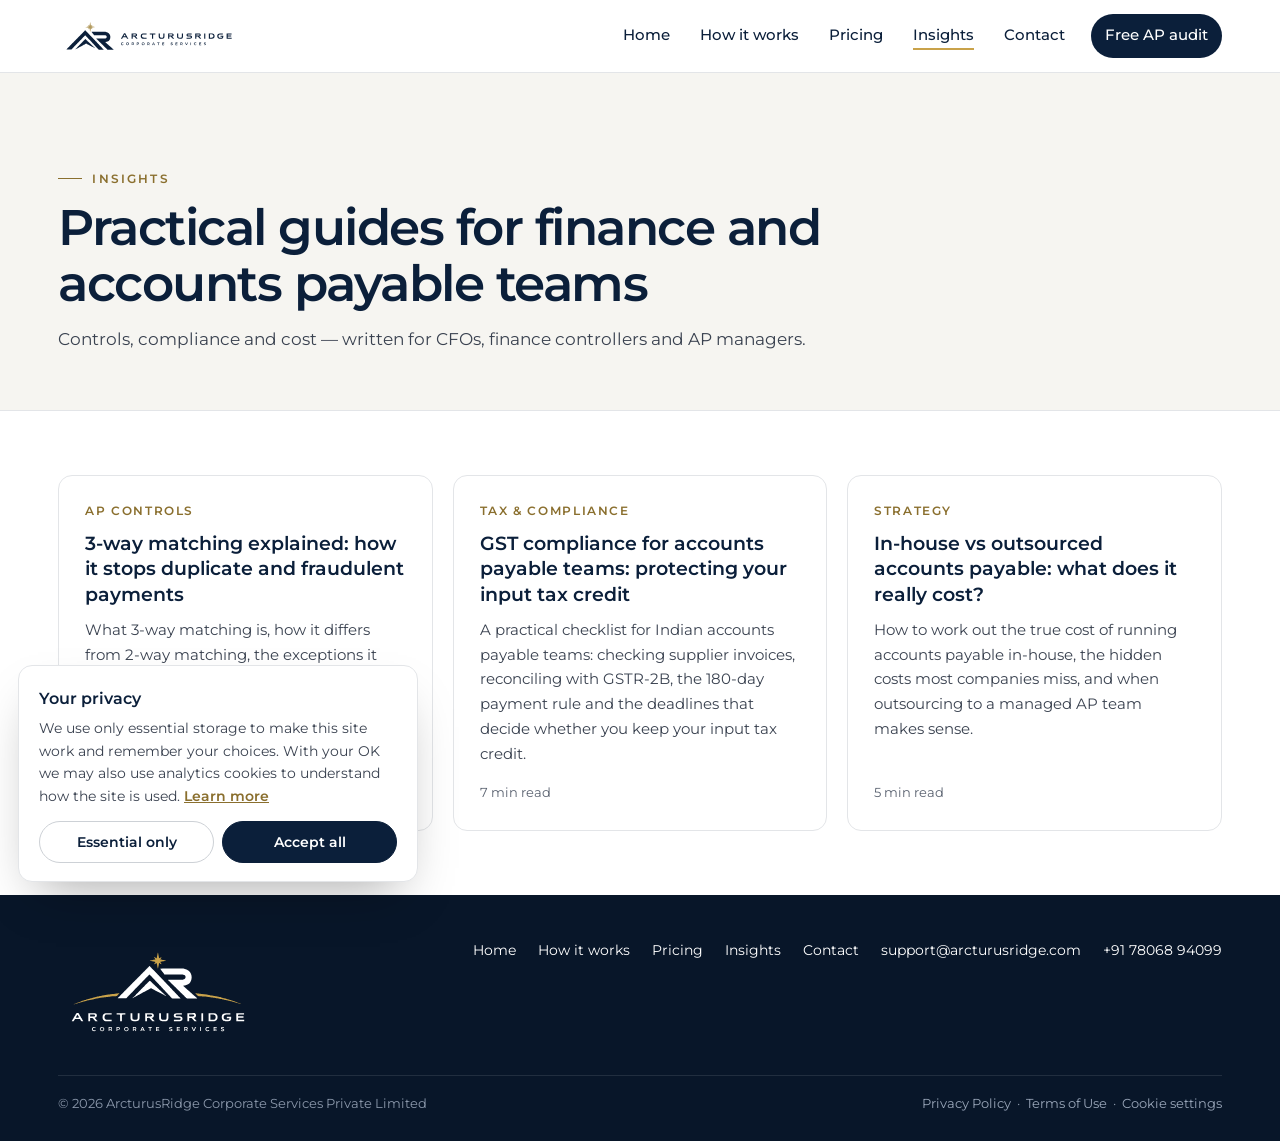
<file: insights/index.html>
<!DOCTYPE html>
<html lang="en">
<head>
<meta charset="utf-8">
<meta name="viewport" content="width=device-width, initial-scale=1">
<title>Insights — Accounts payable guides | ArcturusRidge</title>
<meta name="description" content="Practical guides on accounts payable controls, GST compliance and AP outsourcing for finance teams.">
<link rel="canonical" href="https://arcturusridge.com/insights/">
<meta property="og:type" content="article">
<meta property="og:title" content="Insights — Accounts payable guides | ArcturusRidge">
<meta property="og:description" content="Practical guides on accounts payable controls, GST compliance and AP outsourcing for finance teams.">
<meta property="og:url" content="https://arcturusridge.com/insights/">
<meta property="og:site_name" content="ArcturusRidge">
<meta name="twitter:card" content="summary">
<link rel="icon" type="image/png" href="/assets/favicon.png">
<link rel="preload" href="/assets/fonts/montserrat-latin-600-normal.woff2" as="font" type="font/woff2" crossorigin>
<link rel="stylesheet" href="/assets/blog.css">
<script src="/assets/site.js"></script>
</head>
<body>
<header class="hd"><div class="hd-in">
<a href="/" class="brand" aria-label="ArcturusRidge home"><img src="/assets/logo-horizontal-navy.svg" alt="ArcturusRidge Corporate Services" width="220" height="44"></a>
<nav class="nav" aria-label="Main">
<a href="/#home">Home</a><a href="/#how-it-works">How it works</a><a href="/#pricing">Pricing</a><a href="/insights/" class="keep" aria-current="page">Insights</a><a href="/#contact">Contact</a>
<a href="/#contact" class="btn btn-n">Free AP audit</a>
</nav>
</div></header>
<main>
<section class="hero"><div class="wrap"><span class="eyebrow">Insights</span><h1>Practical guides for finance and accounts payable teams</h1><p>Controls, compliance and cost — written for CFOs, finance controllers and AP managers.</p></div></section>
<section class="more" style="border-top:0"><div class="wrap"><div class="grid"><a class="card" href="/insights/three-way-matching-explained/"><span class="tag">AP controls</span><h3>3-way matching explained: how it stops duplicate and fraudulent payments</h3><p>What 3-way matching is, how it differs from 2-way matching, the exceptions it catches and how to run it without slowing your accounts payable team down.</p><span class="rd">6 min read</span></a><a class="card" href="/insights/gst-compliance-for-accounts-payable/"><span class="tag">Tax & compliance</span><h3>GST compliance for accounts payable teams: protecting your input tax credit</h3><p>A practical checklist for Indian accounts payable teams: checking supplier invoices, reconciling with GSTR-2B, the 180-day payment rule and the deadlines that decide whether you keep your input tax credit.</p><span class="rd">7 min read</span></a><a class="card" href="/insights/in-house-vs-outsourced-accounts-payable/"><span class="tag">Strategy</span><h3>In-house vs outsourced accounts payable: what does it really cost?</h3><p>How to work out the true cost of running accounts payable in-house, the hidden costs most companies miss, and when outsourcing to a managed AP team makes sense.</p><span class="rd">5 min read</span></a></div></div></section>
</main>
<footer class="ft"><div class="wrap">
<div class="ft-in">
<img class="ft-logo" src="/assets/logo-full-white.svg" alt="ArcturusRidge Corporate Services">
<div class="ft-links"><a href="/#home">Home</a><a href="/#how-it-works">How it works</a><a href="/#pricing">Pricing</a><a href="/insights/">Insights</a><a href="/#contact">Contact</a><a href="mailto:support@arcturusridge.com">support@arcturusridge.com</a><a href="tel:+917806894099">+91 78068 94099</a></div>
</div>
<div class="ft-bot"><span>© 2026 ArcturusRidge Corporate Services Private Limited</span><span><a href="/#privacy">Privacy Policy</a> &nbsp;·&nbsp; <a href="/#terms">Terms of Use</a> &nbsp;·&nbsp; <button type="button" data-cookie-settings>Cookie settings</button></span></div>
</div></footer>
</body>
</html>
</file>
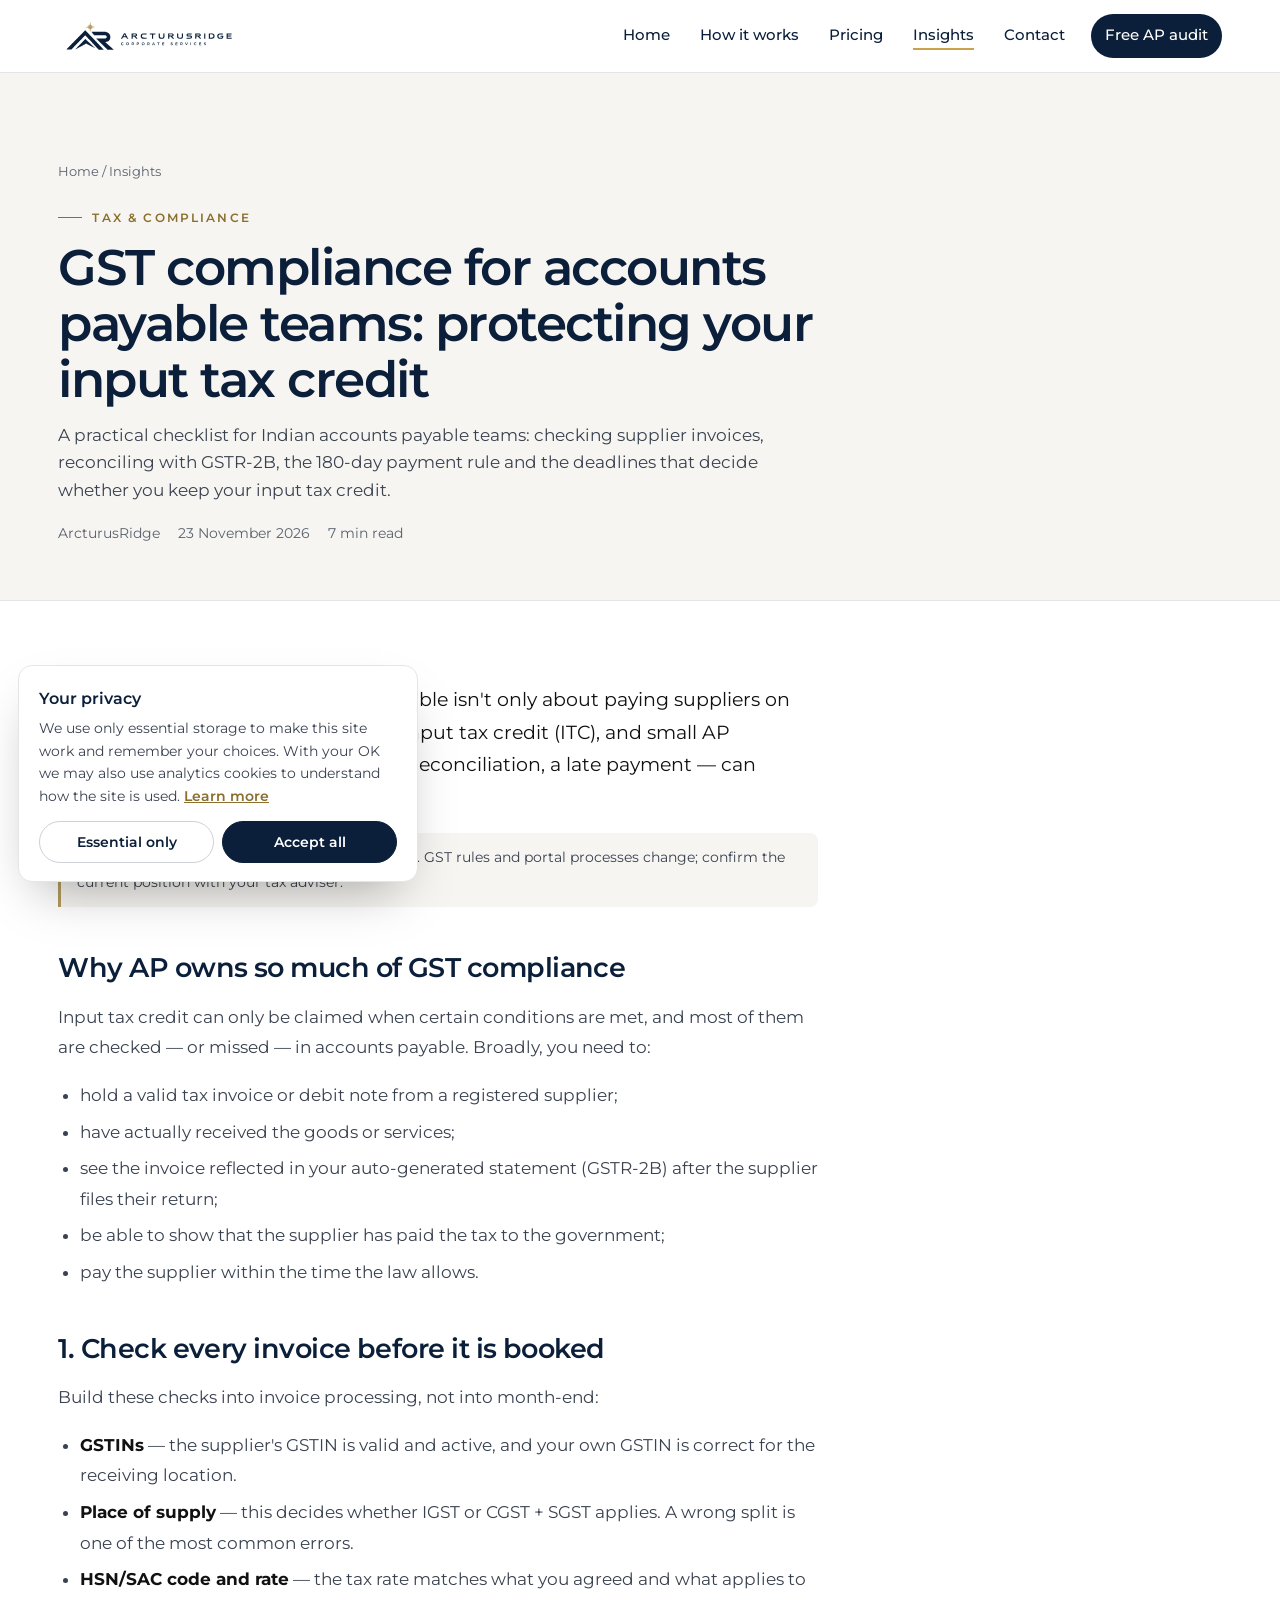
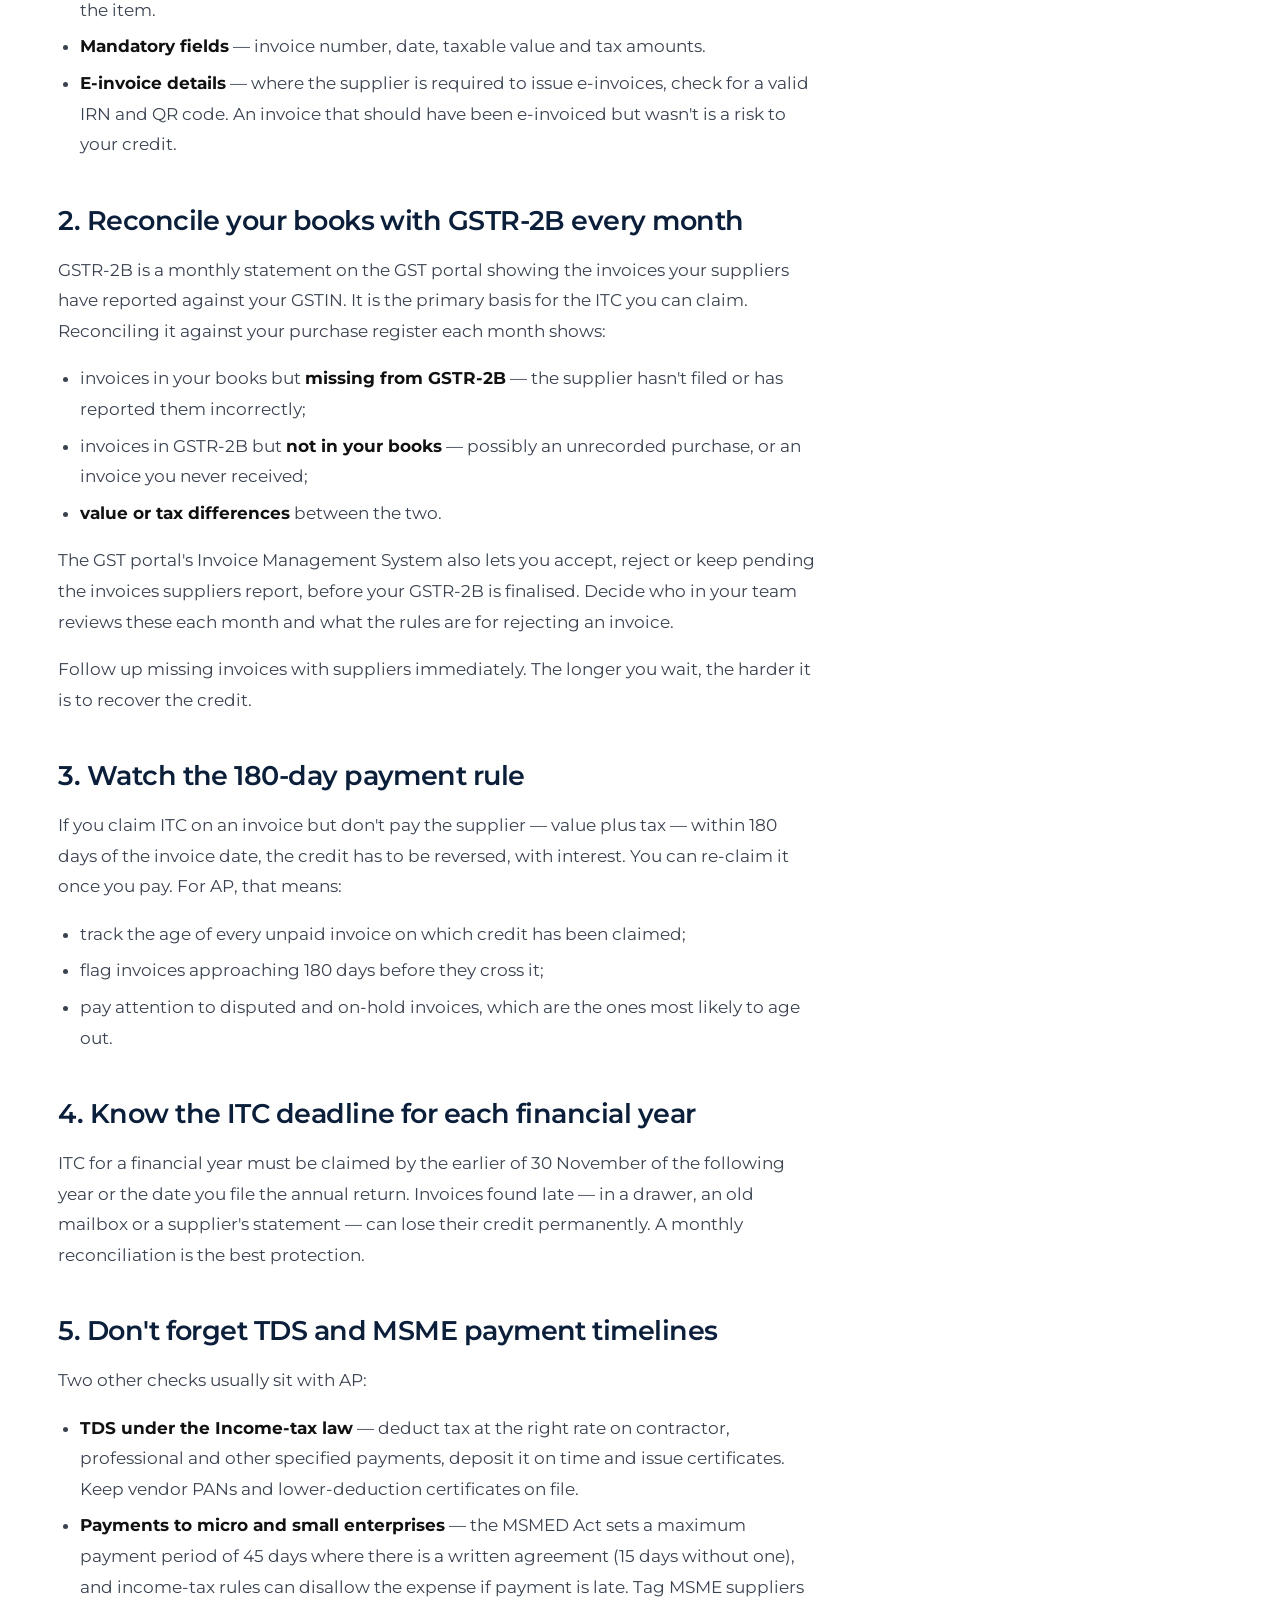
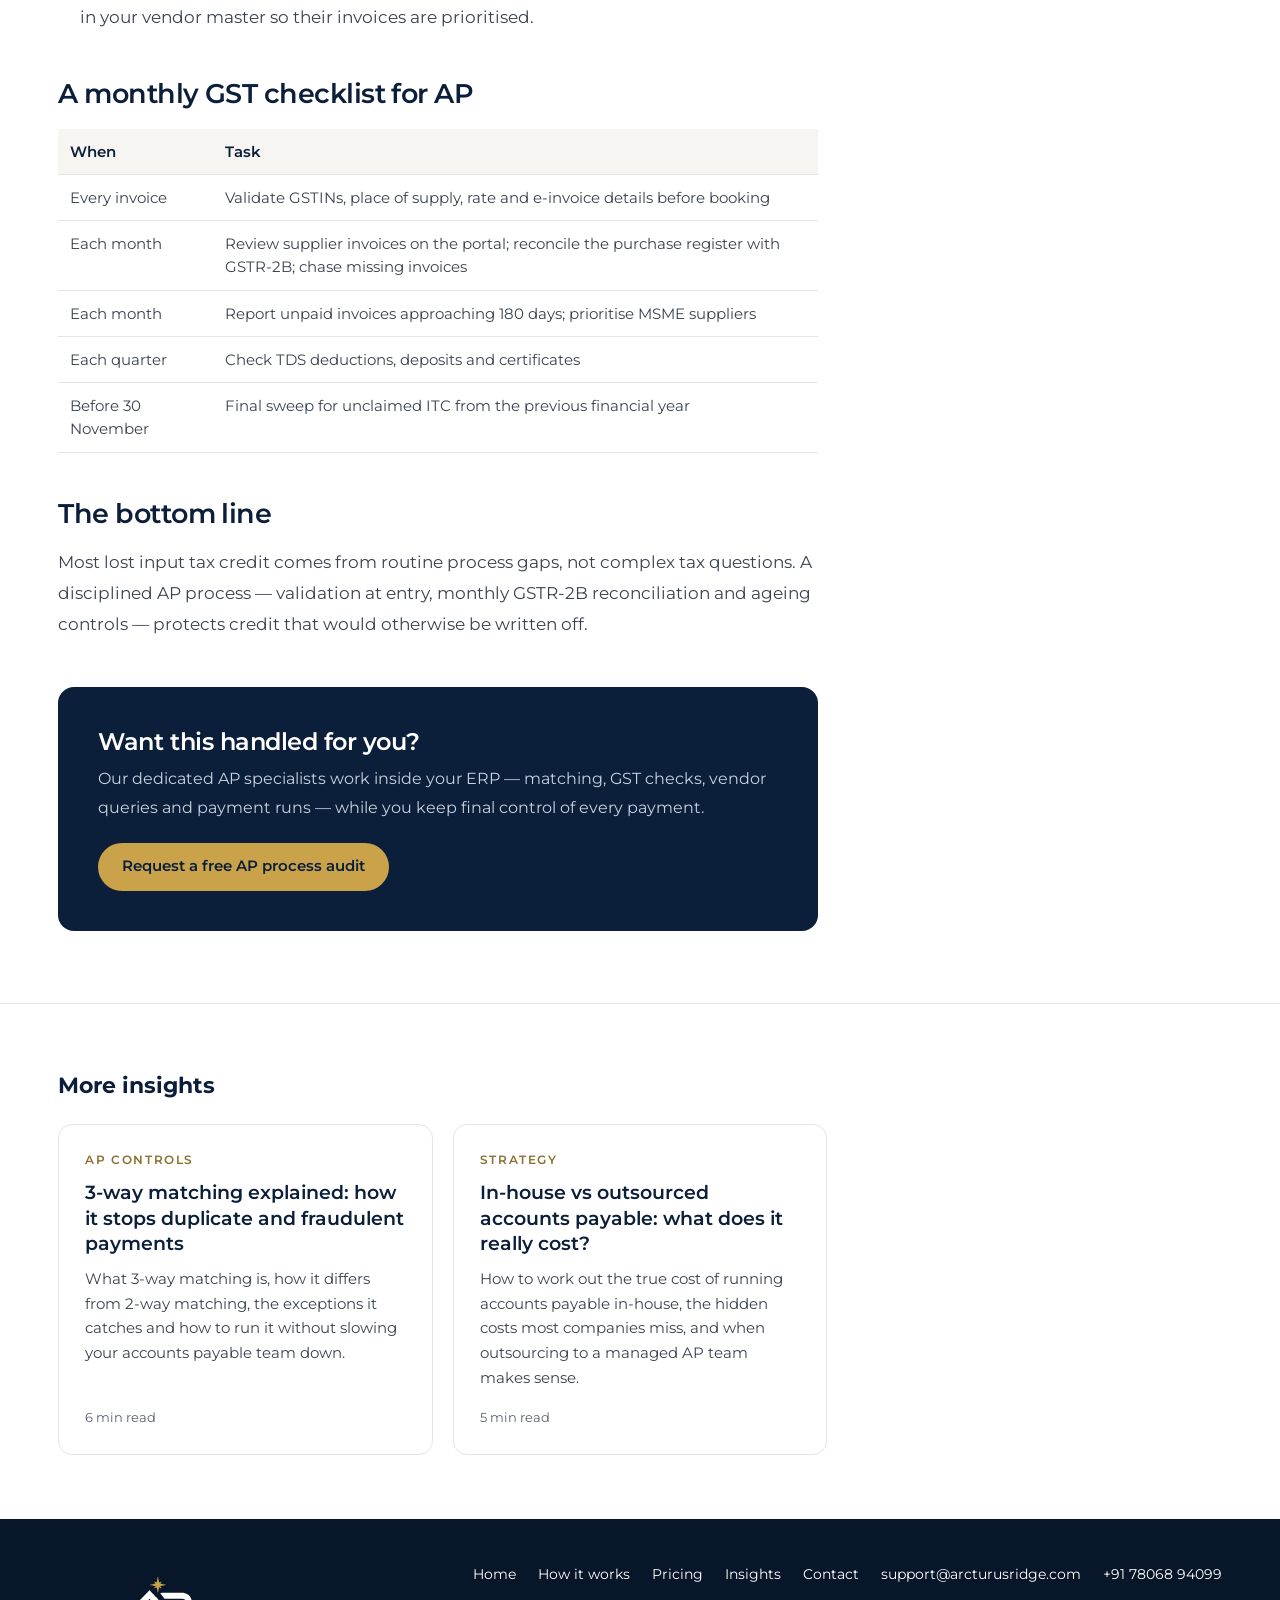
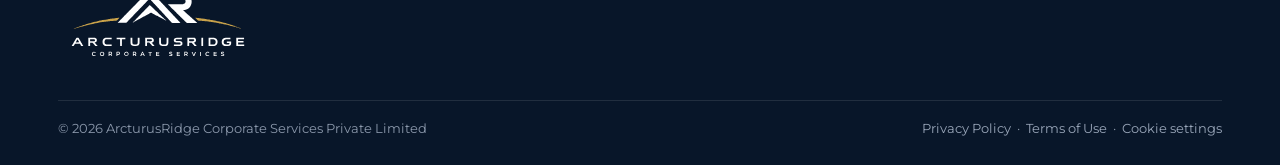
<file: insights/gst-compliance-for-accounts-payable/index.html>
<!DOCTYPE html>
<html lang="en">
<head>
<meta charset="utf-8">
<meta name="viewport" content="width=device-width, initial-scale=1">
<title>GST compliance for accounts payable teams: protecting your input tax credit | ArcturusRidge</title>
<meta name="description" content="A practical checklist for Indian accounts payable teams: checking supplier invoices, reconciling with GSTR-2B, the 180-day payment rule and the deadlines that decide whether you keep your input tax credit.">
<link rel="canonical" href="https://arcturusridge.com/insights/gst-compliance-for-accounts-payable/">
<meta property="og:type" content="article">
<meta property="og:title" content="GST compliance for accounts payable teams: protecting your input tax credit | ArcturusRidge">
<meta property="og:description" content="A practical checklist for Indian accounts payable teams: checking supplier invoices, reconciling with GSTR-2B, the 180-day payment rule and the deadlines that decide whether you keep your input tax credit.">
<meta property="og:url" content="https://arcturusridge.com/insights/gst-compliance-for-accounts-payable/">
<meta property="og:site_name" content="ArcturusRidge">
<meta name="twitter:card" content="summary">
<link rel="icon" type="image/png" href="/assets/favicon.png">
<link rel="preload" href="/assets/fonts/montserrat-latin-600-normal.woff2" as="font" type="font/woff2" crossorigin>
<link rel="stylesheet" href="/assets/blog.css">
<script src="/assets/site.js"></script>
<script type="application/ld+json">{"@context": "https://schema.org", "@type": "Article", "headline": "GST compliance for accounts payable teams: protecting your input tax credit", "description": "A practical checklist for Indian accounts payable teams: checking supplier invoices, reconciling with GSTR-2B, the 180-day payment rule and the deadlines that decide whether you keep your input tax credit.", "datePublished": "2026-11-23", "dateModified": "2026-11-23", "mainEntityOfPage": "https://arcturusridge.com/insights/gst-compliance-for-accounts-payable/", "author": {"@type": "Organization", "name": "ArcturusRidge"}, "publisher": {"@type": "Organization", "name": "ArcturusRidge Corporate Services Private Limited", "logo": {"@type": "ImageObject", "url": "https://arcturusridge.com/assets/favicon.png"}}}</script>
</head>
<body>
<header class="hd"><div class="hd-in">
<a href="/" class="brand" aria-label="ArcturusRidge home"><img src="/assets/logo-horizontal-navy.svg" alt="ArcturusRidge Corporate Services" width="220" height="44"></a>
<nav class="nav" aria-label="Main">
<a href="/#home">Home</a><a href="/#how-it-works">How it works</a><a href="/#pricing">Pricing</a><a href="/insights/" class="keep" aria-current="page">Insights</a><a href="/#contact">Contact</a>
<a href="/#contact" class="btn btn-n">Free AP audit</a>
</nav>
</div></header>
<main>
<section class="hero"><div class="wrap"><nav class="crumbs" aria-label="Breadcrumb"><a href="/">Home</a> / <a href="/insights/">Insights</a></nav><span class="eyebrow">Tax & compliance</span><h1>GST compliance for accounts payable teams: protecting your input tax credit</h1><p>A practical checklist for Indian accounts payable teams: checking supplier invoices, reconciling with GSTR-2B, the 180-day payment rule and the deadlines that decide whether you keep your input tax credit.</p><div class="meta"><span>ArcturusRidge</span><time datetime="2026-11-23">23 November 2026</time><span>7 min read</span></div></div></section>
<div class="wrap"><article class="art">
<p class="lede">For an Indian business, accounts payable isn't only about paying suppliers on time. Every purchase invoice carries input tax credit (ITC), and small AP mistakes — a wrong GSTIN, a missed reconciliation, a late payment — can quietly turn that credit into a cost.</p>
<p class="note">This article is general information, not tax advice. GST rules and portal processes change; confirm the current position with your tax adviser.</p>

<h2>Why AP owns so much of GST compliance</h2>
<p>Input tax credit can only be claimed when certain conditions are met, and most of them are checked — or missed — in accounts payable. Broadly, you need to:</p>
<ul>
<li>hold a valid tax invoice or debit note from a registered supplier;</li>
<li>have actually received the goods or services;</li>
<li>see the invoice reflected in your auto-generated statement (GSTR-2B) after the supplier files their return;</li>
<li>be able to show that the supplier has paid the tax to the government;</li>
<li>pay the supplier within the time the law allows.</li>
</ul>

<h2>1. Check every invoice before it is booked</h2>
<p>Build these checks into invoice processing, not into month-end:</p>
<ul>
<li><strong>GSTINs</strong> — the supplier's GSTIN is valid and active, and your own GSTIN is correct for the receiving location.</li>
<li><strong>Place of supply</strong> — this decides whether IGST or CGST + SGST applies. A wrong split is one of the most common errors.</li>
<li><strong>HSN/SAC code and rate</strong> — the tax rate matches what you agreed and what applies to the item.</li>
<li><strong>Mandatory fields</strong> — invoice number, date, taxable value and tax amounts.</li>
<li><strong>E-invoice details</strong> — where the supplier is required to issue e-invoices, check for a valid IRN and QR code. An invoice that should have been e-invoiced but wasn't is a risk to your credit.</li>
</ul>

<h2>2. Reconcile your books with GSTR-2B every month</h2>
<p>GSTR-2B is a monthly statement on the GST portal showing the invoices your suppliers have reported against your GSTIN. It is the primary basis for the ITC you can claim. Reconciling it against your purchase register each month shows:</p>
<ul>
<li>invoices in your books but <strong>missing from GSTR-2B</strong> — the supplier hasn't filed or has reported them incorrectly;</li>
<li>invoices in GSTR-2B but <strong>not in your books</strong> — possibly an unrecorded purchase, or an invoice you never received;</li>
<li><strong>value or tax differences</strong> between the two.</li>
</ul>
<p>The GST portal's Invoice Management System also lets you accept, reject or keep pending the invoices suppliers report, before your GSTR-2B is finalised. Decide who in your team reviews these each month and what the rules are for rejecting an invoice.</p>
<p>Follow up missing invoices with suppliers immediately. The longer you wait, the harder it is to recover the credit.</p>

<h2>3. Watch the 180-day payment rule</h2>
<p>If you claim ITC on an invoice but don't pay the supplier — value plus tax — within 180 days of the invoice date, the credit has to be reversed, with interest. You can re-claim it once you pay. For AP, that means:</p>
<ul>
<li>track the age of every unpaid invoice on which credit has been claimed;</li>
<li>flag invoices approaching 180 days before they cross it;</li>
<li>pay attention to disputed and on-hold invoices, which are the ones most likely to age out.</li>
</ul>

<h2>4. Know the ITC deadline for each financial year</h2>
<p>ITC for a financial year must be claimed by the earlier of 30 November of the following year or the date you file the annual return. Invoices found late — in a drawer, an old mailbox or a supplier's statement — can lose their credit permanently. A monthly reconciliation is the best protection.</p>

<h2>5. Don't forget TDS and MSME payment timelines</h2>
<p>Two other checks usually sit with AP:</p>
<ul>
<li><strong>TDS under the Income-tax law</strong> — deduct tax at the right rate on contractor, professional and other specified payments, deposit it on time and issue certificates. Keep vendor PANs and lower-deduction certificates on file.</li>
<li><strong>Payments to micro and small enterprises</strong> — the MSMED Act sets a maximum payment period of 45 days where there is a written agreement (15 days without one), and income-tax rules can disallow the expense if payment is late. Tag MSME suppliers in your vendor master so their invoices are prioritised.</li>
</ul>

<h2>A monthly GST checklist for AP</h2>
<table>
<thead><tr><th>When</th><th>Task</th></tr></thead>
<tbody>
<tr><td>Every invoice</td><td>Validate GSTINs, place of supply, rate and e-invoice details before booking</td></tr>
<tr><td>Each month</td><td>Review supplier invoices on the portal; reconcile the purchase register with GSTR-2B; chase missing invoices</td></tr>
<tr><td>Each month</td><td>Report unpaid invoices approaching 180 days; prioritise MSME suppliers</td></tr>
<tr><td>Each quarter</td><td>Check TDS deductions, deposits and certificates</td></tr>
<tr><td>Before 30 November</td><td>Final sweep for unclaimed ITC from the previous financial year</td></tr>
</tbody>
</table>

<h2>The bottom line</h2>
<p>Most lost input tax credit comes from routine process gaps, not complex tax questions. A disciplined AP process — validation at entry, monthly GSTR-2B reconciliation and ageing controls — protects credit that would otherwise be written off.</p>
<div class="cta"><h2>Want this handled for you?</h2><p>Our dedicated AP specialists work inside your ERP — matching, GST checks, vendor queries and payment runs — while you keep final control of every payment.</p><a href="/#contact" class="btn btn-g">Request a free AP process audit</a></div></article></div>
<section class="more"><div class="wrap"><h2>More insights</h2><div class="grid"><a class="card" href="/insights/three-way-matching-explained/"><span class="tag">AP controls</span><h3>3-way matching explained: how it stops duplicate and fraudulent payments</h3><p>What 3-way matching is, how it differs from 2-way matching, the exceptions it catches and how to run it without slowing your accounts payable team down.</p><span class="rd">6 min read</span></a><a class="card" href="/insights/in-house-vs-outsourced-accounts-payable/"><span class="tag">Strategy</span><h3>In-house vs outsourced accounts payable: what does it really cost?</h3><p>How to work out the true cost of running accounts payable in-house, the hidden costs most companies miss, and when outsourcing to a managed AP team makes sense.</p><span class="rd">5 min read</span></a></div></div></section>
</main>
<footer class="ft"><div class="wrap">
<div class="ft-in">
<img class="ft-logo" src="/assets/logo-full-white.svg" alt="ArcturusRidge Corporate Services">
<div class="ft-links"><a href="/#home">Home</a><a href="/#how-it-works">How it works</a><a href="/#pricing">Pricing</a><a href="/insights/">Insights</a><a href="/#contact">Contact</a><a href="mailto:support@arcturusridge.com">support@arcturusridge.com</a><a href="tel:+917806894099">+91 78068 94099</a></div>
</div>
<div class="ft-bot"><span>© 2026 ArcturusRidge Corporate Services Private Limited</span><span><a href="/#privacy">Privacy Policy</a> &nbsp;·&nbsp; <a href="/#terms">Terms of Use</a> &nbsp;·&nbsp; <button type="button" data-cookie-settings>Cookie settings</button></span></div>
</div></footer>
</body>
</html>
</file>
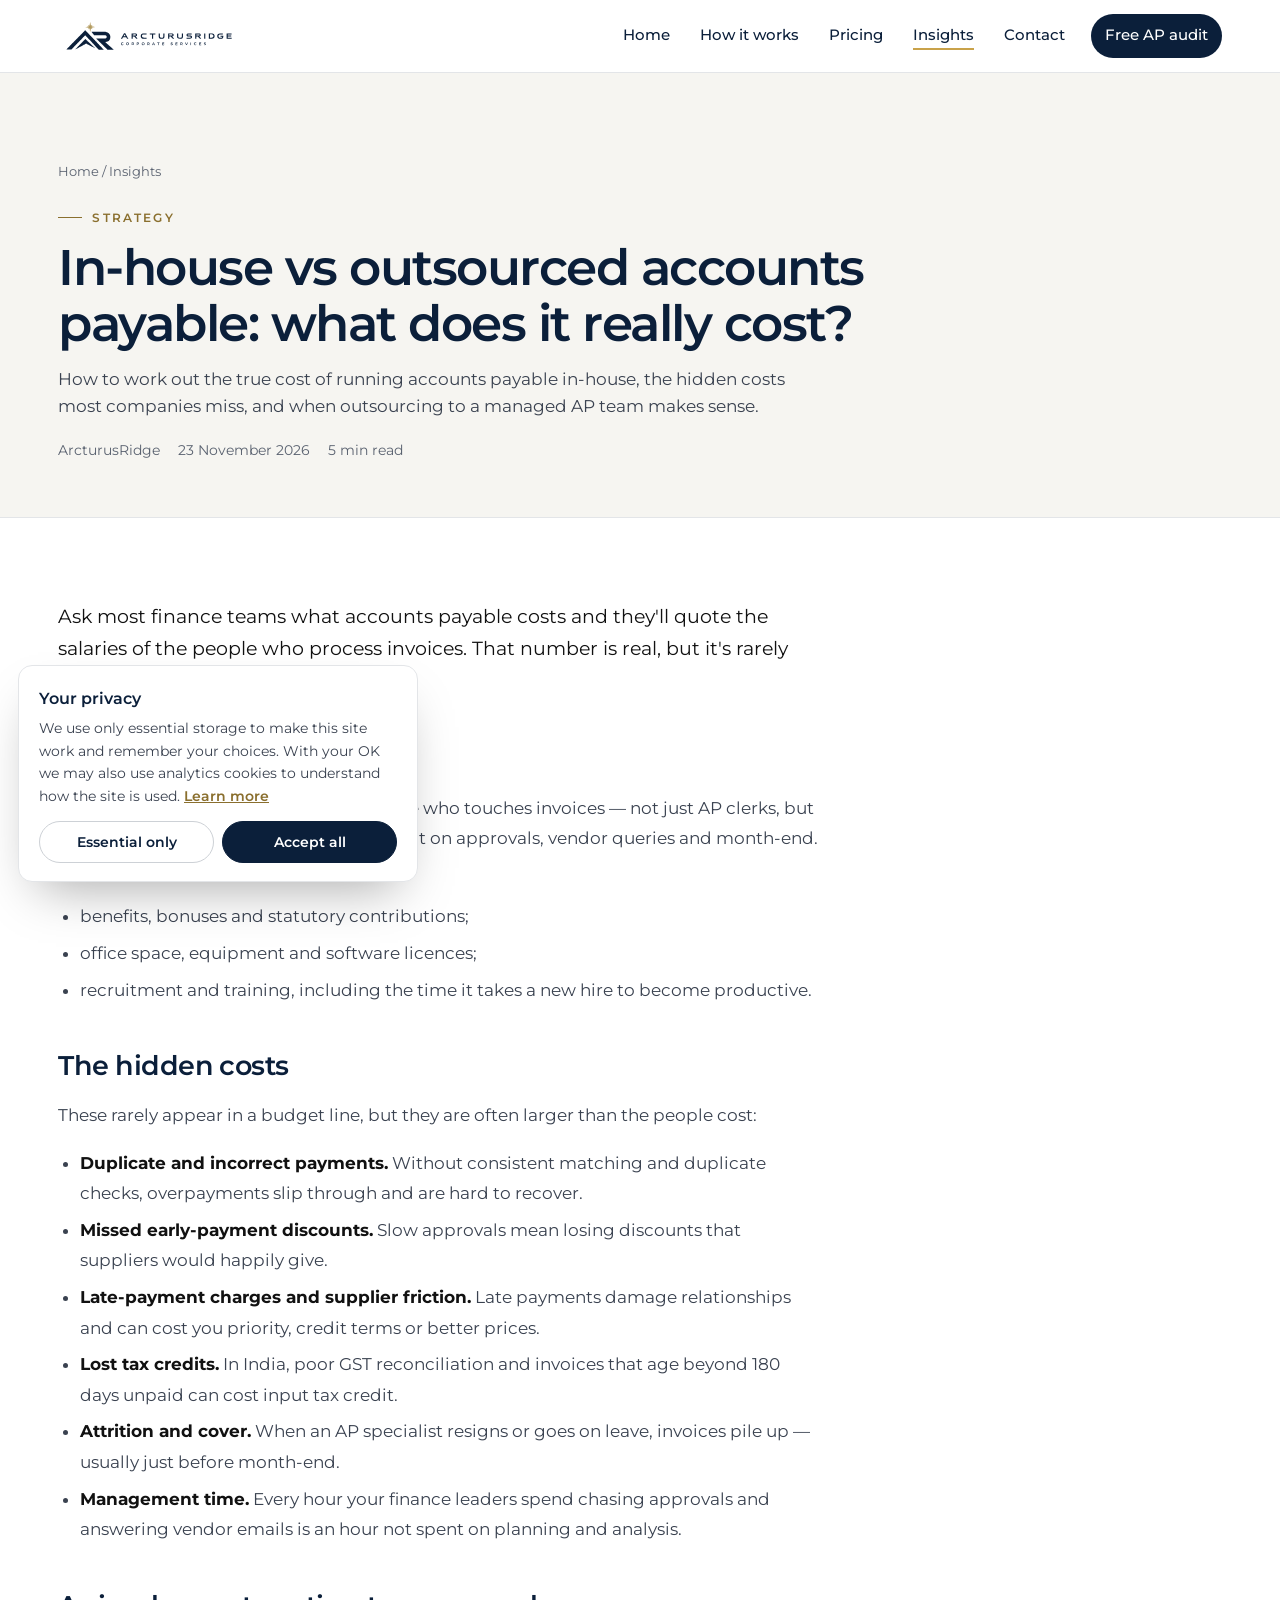
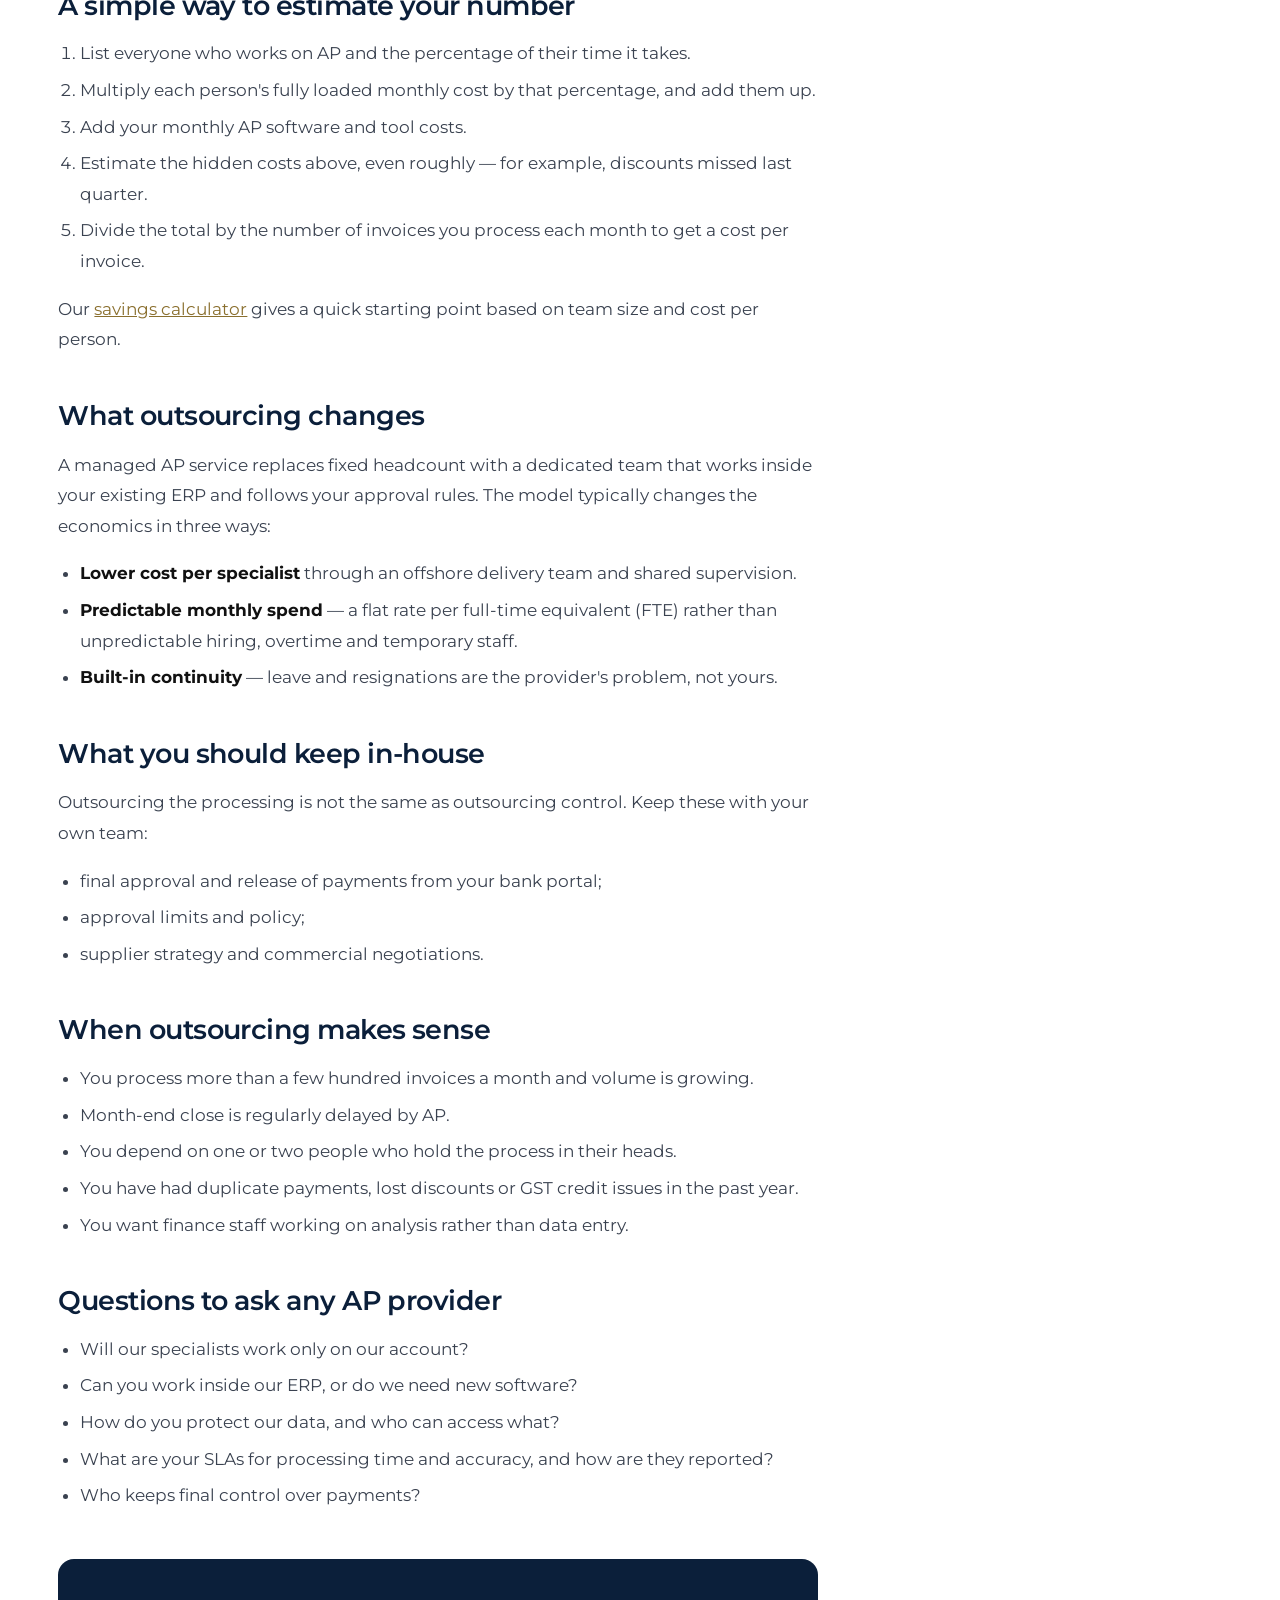
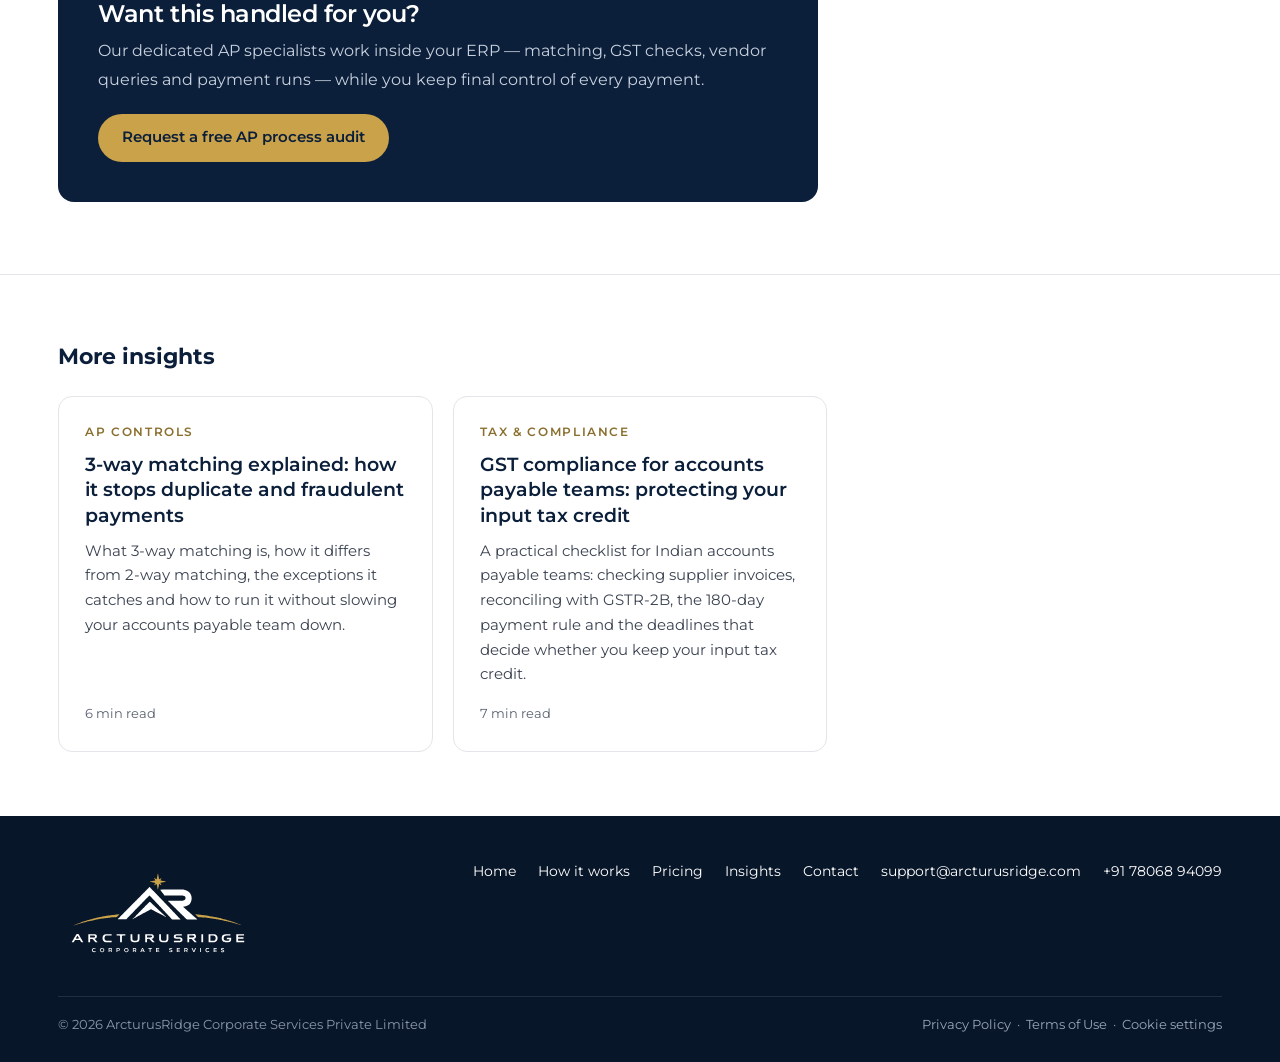
<file: insights/in-house-vs-outsourced-accounts-payable/index.html>
<!DOCTYPE html>
<html lang="en">
<head>
<meta charset="utf-8">
<meta name="viewport" content="width=device-width, initial-scale=1">
<title>In-house vs outsourced accounts payable: what does it really cost? | ArcturusRidge</title>
<meta name="description" content="How to work out the true cost of running accounts payable in-house, the hidden costs most companies miss, and when outsourcing to a managed AP team makes sense.">
<link rel="canonical" href="https://arcturusridge.com/insights/in-house-vs-outsourced-accounts-payable/">
<meta property="og:type" content="article">
<meta property="og:title" content="In-house vs outsourced accounts payable: what does it really cost? | ArcturusRidge">
<meta property="og:description" content="How to work out the true cost of running accounts payable in-house, the hidden costs most companies miss, and when outsourcing to a managed AP team makes sense.">
<meta property="og:url" content="https://arcturusridge.com/insights/in-house-vs-outsourced-accounts-payable/">
<meta property="og:site_name" content="ArcturusRidge">
<meta name="twitter:card" content="summary">
<link rel="icon" type="image/png" href="/assets/favicon.png">
<link rel="preload" href="/assets/fonts/montserrat-latin-600-normal.woff2" as="font" type="font/woff2" crossorigin>
<link rel="stylesheet" href="/assets/blog.css">
<script src="/assets/site.js"></script>
<script type="application/ld+json">{"@context": "https://schema.org", "@type": "Article", "headline": "In-house vs outsourced accounts payable: what does it really cost?", "description": "How to work out the true cost of running accounts payable in-house, the hidden costs most companies miss, and when outsourcing to a managed AP team makes sense.", "datePublished": "2026-11-23", "dateModified": "2026-11-23", "mainEntityOfPage": "https://arcturusridge.com/insights/in-house-vs-outsourced-accounts-payable/", "author": {"@type": "Organization", "name": "ArcturusRidge"}, "publisher": {"@type": "Organization", "name": "ArcturusRidge Corporate Services Private Limited", "logo": {"@type": "ImageObject", "url": "https://arcturusridge.com/assets/favicon.png"}}}</script>
</head>
<body>
<header class="hd"><div class="hd-in">
<a href="/" class="brand" aria-label="ArcturusRidge home"><img src="/assets/logo-horizontal-navy.svg" alt="ArcturusRidge Corporate Services" width="220" height="44"></a>
<nav class="nav" aria-label="Main">
<a href="/#home">Home</a><a href="/#how-it-works">How it works</a><a href="/#pricing">Pricing</a><a href="/insights/" class="keep" aria-current="page">Insights</a><a href="/#contact">Contact</a>
<a href="/#contact" class="btn btn-n">Free AP audit</a>
</nav>
</div></header>
<main>
<section class="hero"><div class="wrap"><nav class="crumbs" aria-label="Breadcrumb"><a href="/">Home</a> / <a href="/insights/">Insights</a></nav><span class="eyebrow">Strategy</span><h1>In-house vs outsourced accounts payable: what does it really cost?</h1><p>How to work out the true cost of running accounts payable in-house, the hidden costs most companies miss, and when outsourcing to a managed AP team makes sense.</p><div class="meta"><span>ArcturusRidge</span><time datetime="2026-11-23">23 November 2026</time><span>5 min read</span></div></div></section>
<div class="wrap"><article class="art">
<p class="lede">Ask most finance teams what accounts payable costs and they'll quote the salaries of the people who process invoices. That number is real, but it's rarely the whole picture.</p>

<h2>The visible cost: people</h2>
<p>Start with the fully loaded cost of everyone who touches invoices — not just AP clerks, but the share of a finance manager's time spent on approvals, vendor queries and month-end. "Fully loaded" means salary plus:</p>
<ul>
<li>benefits, bonuses and statutory contributions;</li>
<li>office space, equipment and software licences;</li>
<li>recruitment and training, including the time it takes a new hire to become productive.</li>
</ul>

<h2>The hidden costs</h2>
<p>These rarely appear in a budget line, but they are often larger than the people cost:</p>
<ul>
<li><strong>Duplicate and incorrect payments.</strong> Without consistent matching and duplicate checks, overpayments slip through and are hard to recover.</li>
<li><strong>Missed early-payment discounts.</strong> Slow approvals mean losing discounts that suppliers would happily give.</li>
<li><strong>Late-payment charges and supplier friction.</strong> Late payments damage relationships and can cost you priority, credit terms or better prices.</li>
<li><strong>Lost tax credits.</strong> In India, poor GST reconciliation and invoices that age beyond 180 days unpaid can cost input tax credit.</li>
<li><strong>Attrition and cover.</strong> When an AP specialist resigns or goes on leave, invoices pile up — usually just before month-end.</li>
<li><strong>Management time.</strong> Every hour your finance leaders spend chasing approvals and answering vendor emails is an hour not spent on planning and analysis.</li>
</ul>

<h2>A simple way to estimate your number</h2>
<ol>
<li>List everyone who works on AP and the percentage of their time it takes.</li>
<li>Multiply each person's fully loaded monthly cost by that percentage, and add them up.</li>
<li>Add your monthly AP software and tool costs.</li>
<li>Estimate the hidden costs above, even roughly — for example, discounts missed last quarter.</li>
<li>Divide the total by the number of invoices you process each month to get a cost per invoice.</li>
</ol>
<p>Our <a href="/#savings">savings calculator</a> gives a quick starting point based on team size and cost per person.</p>

<h2>What outsourcing changes</h2>
<p>A managed AP service replaces fixed headcount with a dedicated team that works inside your existing ERP and follows your approval rules. The model typically changes the economics in three ways:</p>
<ul>
<li><strong>Lower cost per specialist</strong> through an offshore delivery team and shared supervision.</li>
<li><strong>Predictable monthly spend</strong> — a flat rate per full-time equivalent (FTE) rather than unpredictable hiring, overtime and temporary staff.</li>
<li><strong>Built-in continuity</strong> — leave and resignations are the provider's problem, not yours.</li>
</ul>

<h2>What you should keep in-house</h2>
<p>Outsourcing the processing is not the same as outsourcing control. Keep these with your own team:</p>
<ul>
<li>final approval and release of payments from your bank portal;</li>
<li>approval limits and policy;</li>
<li>supplier strategy and commercial negotiations.</li>
</ul>

<h2>When outsourcing makes sense</h2>
<ul>
<li>You process more than a few hundred invoices a month and volume is growing.</li>
<li>Month-end close is regularly delayed by AP.</li>
<li>You depend on one or two people who hold the process in their heads.</li>
<li>You have had duplicate payments, lost discounts or GST credit issues in the past year.</li>
<li>You want finance staff working on analysis rather than data entry.</li>
</ul>

<h2>Questions to ask any AP provider</h2>
<ul>
<li>Will our specialists work only on our account?</li>
<li>Can you work inside our ERP, or do we need new software?</li>
<li>How do you protect our data, and who can access what?</li>
<li>What are your SLAs for processing time and accuracy, and how are they reported?</li>
<li>Who keeps final control over payments?</li>
</ul>
<div class="cta"><h2>Want this handled for you?</h2><p>Our dedicated AP specialists work inside your ERP — matching, GST checks, vendor queries and payment runs — while you keep final control of every payment.</p><a href="/#contact" class="btn btn-g">Request a free AP process audit</a></div></article></div>
<section class="more"><div class="wrap"><h2>More insights</h2><div class="grid"><a class="card" href="/insights/three-way-matching-explained/"><span class="tag">AP controls</span><h3>3-way matching explained: how it stops duplicate and fraudulent payments</h3><p>What 3-way matching is, how it differs from 2-way matching, the exceptions it catches and how to run it without slowing your accounts payable team down.</p><span class="rd">6 min read</span></a><a class="card" href="/insights/gst-compliance-for-accounts-payable/"><span class="tag">Tax & compliance</span><h3>GST compliance for accounts payable teams: protecting your input tax credit</h3><p>A practical checklist for Indian accounts payable teams: checking supplier invoices, reconciling with GSTR-2B, the 180-day payment rule and the deadlines that decide whether you keep your input tax credit.</p><span class="rd">7 min read</span></a></div></div></section>
</main>
<footer class="ft"><div class="wrap">
<div class="ft-in">
<img class="ft-logo" src="/assets/logo-full-white.svg" alt="ArcturusRidge Corporate Services">
<div class="ft-links"><a href="/#home">Home</a><a href="/#how-it-works">How it works</a><a href="/#pricing">Pricing</a><a href="/insights/">Insights</a><a href="/#contact">Contact</a><a href="mailto:support@arcturusridge.com">support@arcturusridge.com</a><a href="tel:+917806894099">+91 78068 94099</a></div>
</div>
<div class="ft-bot"><span>© 2026 ArcturusRidge Corporate Services Private Limited</span><span><a href="/#privacy">Privacy Policy</a> &nbsp;·&nbsp; <a href="/#terms">Terms of Use</a> &nbsp;·&nbsp; <button type="button" data-cookie-settings>Cookie settings</button></span></div>
</div></footer>
</body>
</html>
</file>
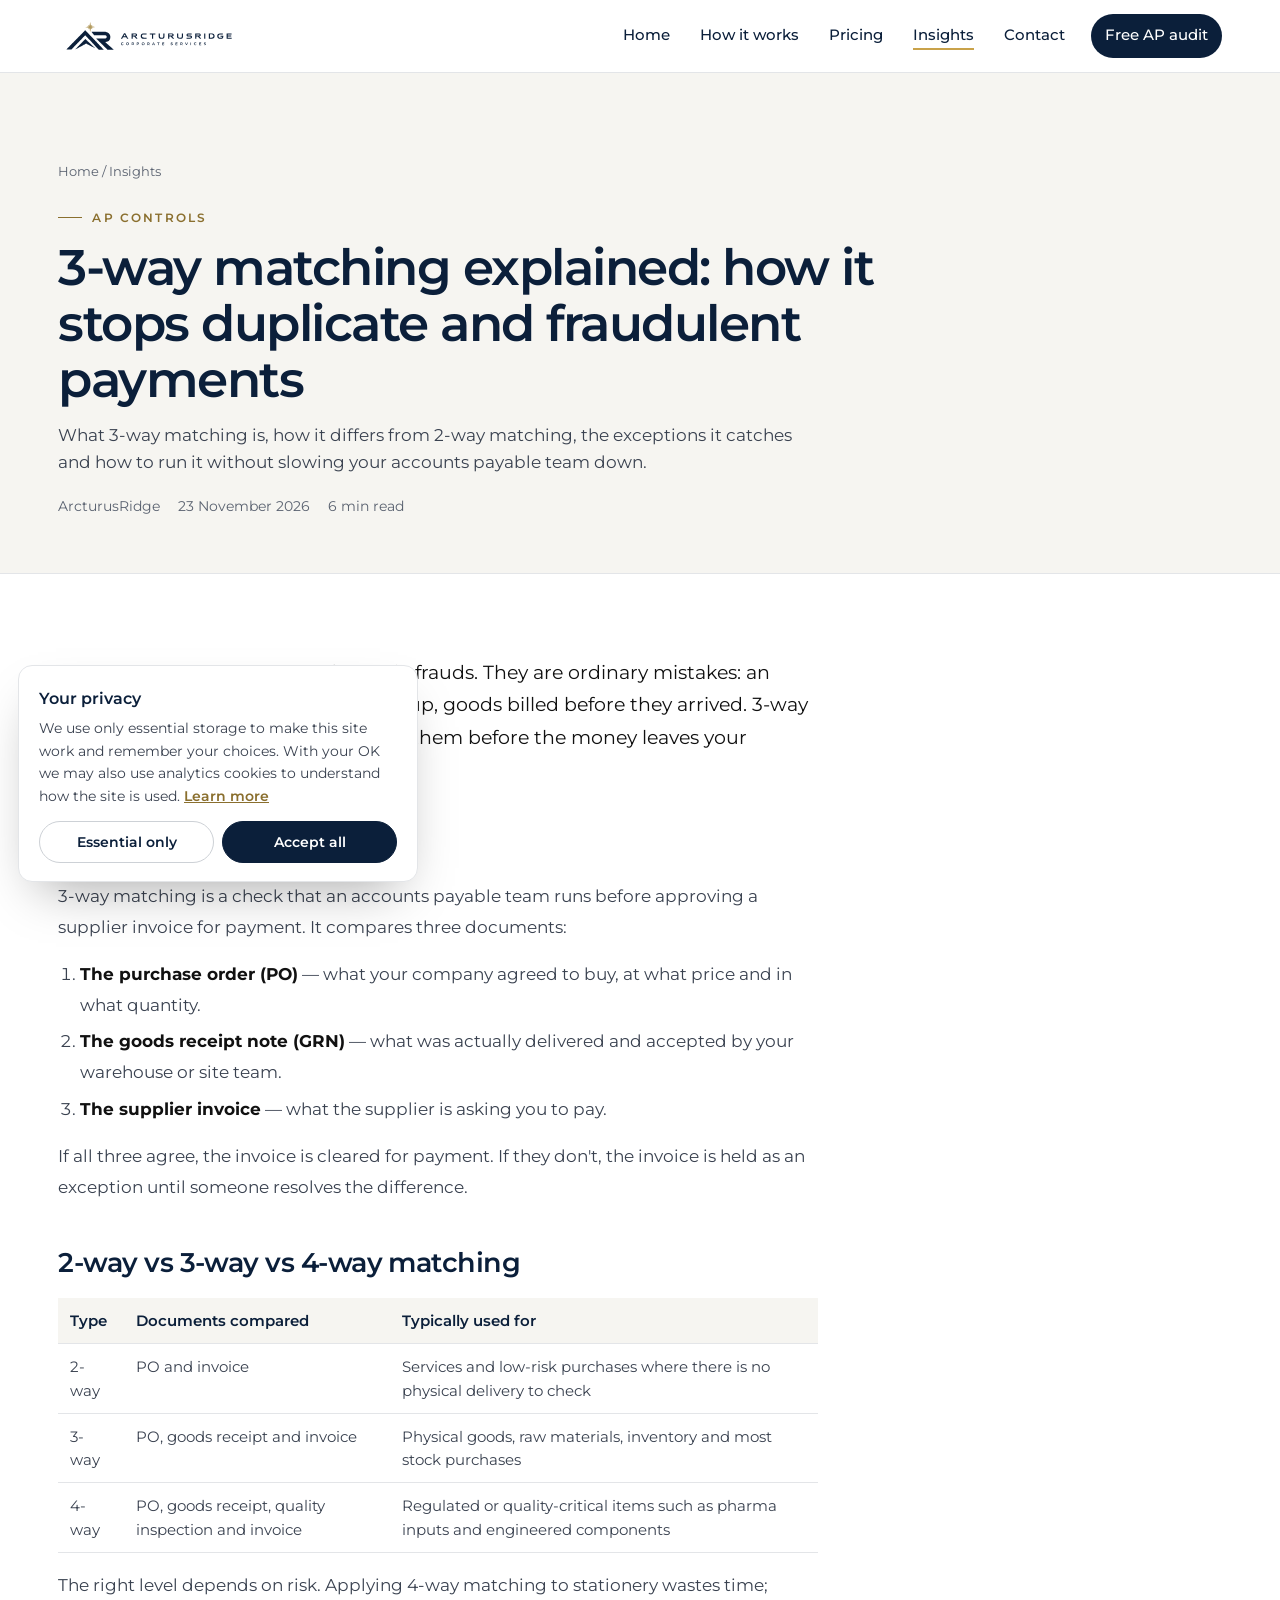
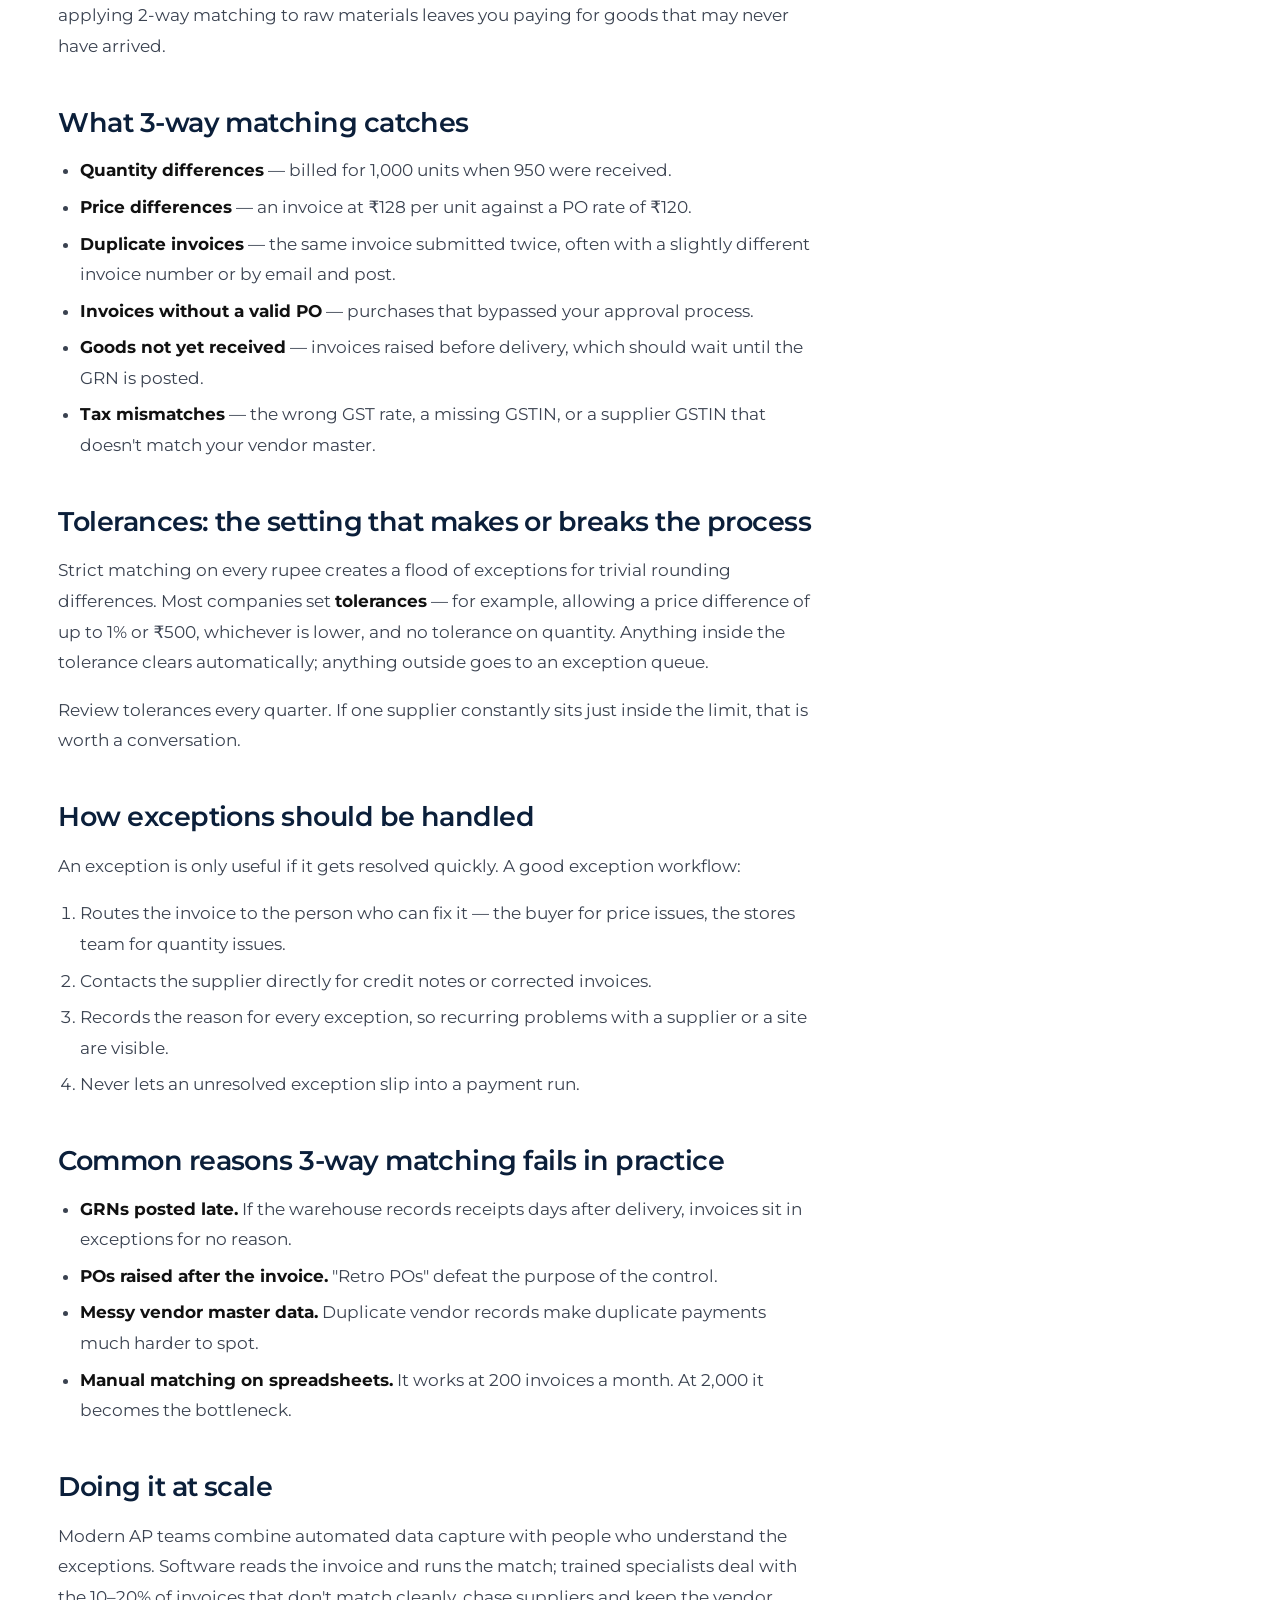
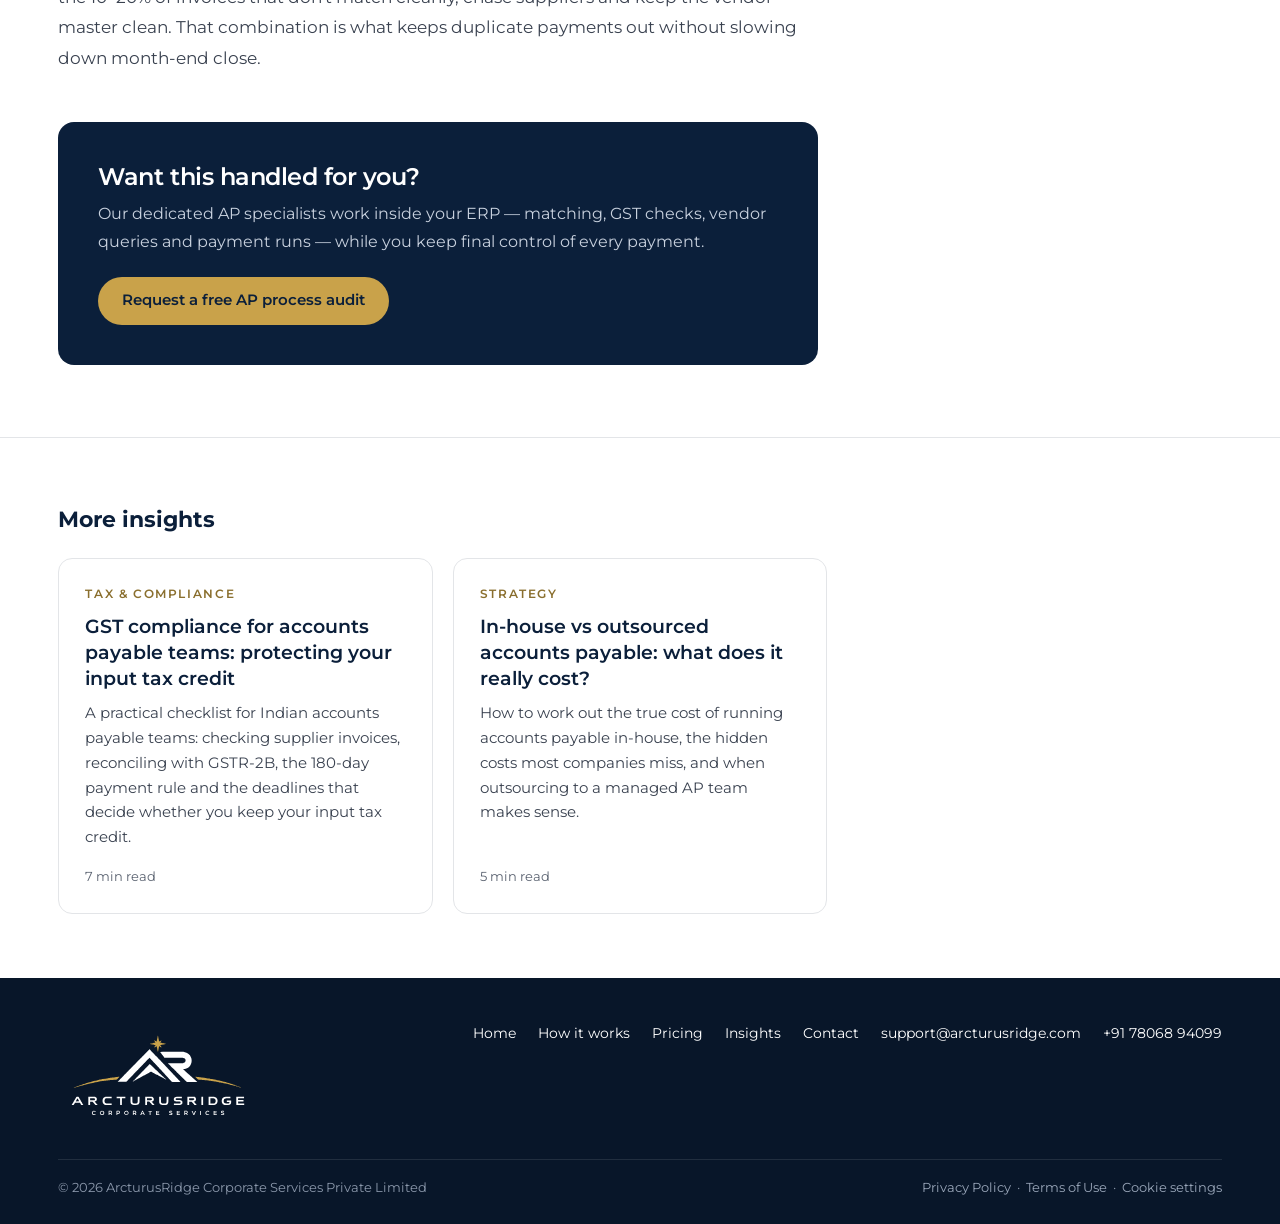
<file: insights/three-way-matching-explained/index.html>
<!DOCTYPE html>
<html lang="en">
<head>
<meta charset="utf-8">
<meta name="viewport" content="width=device-width, initial-scale=1">
<title>3-way matching explained: how it stops duplicate and fraudulent payments | ArcturusRidge</title>
<meta name="description" content="What 3-way matching is, how it differs from 2-way matching, the exceptions it catches and how to run it without slowing your accounts payable team down.">
<link rel="canonical" href="https://arcturusridge.com/insights/three-way-matching-explained/">
<meta property="og:type" content="article">
<meta property="og:title" content="3-way matching explained: how it stops duplicate and fraudulent payments | ArcturusRidge">
<meta property="og:description" content="What 3-way matching is, how it differs from 2-way matching, the exceptions it catches and how to run it without slowing your accounts payable team down.">
<meta property="og:url" content="https://arcturusridge.com/insights/three-way-matching-explained/">
<meta property="og:site_name" content="ArcturusRidge">
<meta name="twitter:card" content="summary">
<link rel="icon" type="image/png" href="/assets/favicon.png">
<link rel="preload" href="/assets/fonts/montserrat-latin-600-normal.woff2" as="font" type="font/woff2" crossorigin>
<link rel="stylesheet" href="/assets/blog.css">
<script src="/assets/site.js"></script>
<script type="application/ld+json">{"@context": "https://schema.org", "@type": "Article", "headline": "3-way matching explained: how it stops duplicate and fraudulent payments", "description": "What 3-way matching is, how it differs from 2-way matching, the exceptions it catches and how to run it without slowing your accounts payable team down.", "datePublished": "2026-11-23", "dateModified": "2026-11-23", "mainEntityOfPage": "https://arcturusridge.com/insights/three-way-matching-explained/", "author": {"@type": "Organization", "name": "ArcturusRidge"}, "publisher": {"@type": "Organization", "name": "ArcturusRidge Corporate Services Private Limited", "logo": {"@type": "ImageObject", "url": "https://arcturusridge.com/assets/favicon.png"}}}</script>
</head>
<body>
<header class="hd"><div class="hd-in">
<a href="/" class="brand" aria-label="ArcturusRidge home"><img src="/assets/logo-horizontal-navy.svg" alt="ArcturusRidge Corporate Services" width="220" height="44"></a>
<nav class="nav" aria-label="Main">
<a href="/#home">Home</a><a href="/#how-it-works">How it works</a><a href="/#pricing">Pricing</a><a href="/insights/" class="keep" aria-current="page">Insights</a><a href="/#contact">Contact</a>
<a href="/#contact" class="btn btn-n">Free AP audit</a>
</nav>
</div></header>
<main>
<section class="hero"><div class="wrap"><nav class="crumbs" aria-label="Breadcrumb"><a href="/">Home</a> / <a href="/insights/">Insights</a></nav><span class="eyebrow">AP controls</span><h1>3-way matching explained: how it stops duplicate and fraudulent payments</h1><p>What 3-way matching is, how it differs from 2-way matching, the exceptions it catches and how to run it without slowing your accounts payable team down.</p><div class="meta"><span>ArcturusRidge</span><time datetime="2026-11-23">23 November 2026</time><span>6 min read</span></div></div></section>
<div class="wrap"><article class="art">
<p class="lede">Most overpayments are not dramatic frauds. They are ordinary mistakes: an invoice paid twice, a price that crept up, goods billed before they arrived. 3-way matching is the control that catches them before the money leaves your account.</p>

<h2>What is 3-way matching?</h2>
<p>3-way matching is a check that an accounts payable team runs before approving a supplier invoice for payment. It compares three documents:</p>
<ol>
<li><strong>The purchase order (PO)</strong> — what your company agreed to buy, at what price and in what quantity.</li>
<li><strong>The goods receipt note (GRN)</strong> — what was actually delivered and accepted by your warehouse or site team.</li>
<li><strong>The supplier invoice</strong> — what the supplier is asking you to pay.</li>
</ol>
<p>If all three agree, the invoice is cleared for payment. If they don't, the invoice is held as an exception until someone resolves the difference.</p>

<h2>2-way vs 3-way vs 4-way matching</h2>
<table>
<thead><tr><th>Type</th><th>Documents compared</th><th>Typically used for</th></tr></thead>
<tbody>
<tr><td>2-way</td><td>PO and invoice</td><td>Services and low-risk purchases where there is no physical delivery to check</td></tr>
<tr><td>3-way</td><td>PO, goods receipt and invoice</td><td>Physical goods, raw materials, inventory and most stock purchases</td></tr>
<tr><td>4-way</td><td>PO, goods receipt, quality inspection and invoice</td><td>Regulated or quality-critical items such as pharma inputs and engineered components</td></tr>
</tbody>
</table>
<p>The right level depends on risk. Applying 4-way matching to stationery wastes time; applying 2-way matching to raw materials leaves you paying for goods that may never have arrived.</p>

<h2>What 3-way matching catches</h2>
<ul>
<li><strong>Quantity differences</strong> — billed for 1,000 units when 950 were received.</li>
<li><strong>Price differences</strong> — an invoice at ₹128 per unit against a PO rate of ₹120.</li>
<li><strong>Duplicate invoices</strong> — the same invoice submitted twice, often with a slightly different invoice number or by email and post.</li>
<li><strong>Invoices without a valid PO</strong> — purchases that bypassed your approval process.</li>
<li><strong>Goods not yet received</strong> — invoices raised before delivery, which should wait until the GRN is posted.</li>
<li><strong>Tax mismatches</strong> — the wrong GST rate, a missing GSTIN, or a supplier GSTIN that doesn't match your vendor master.</li>
</ul>

<h2>Tolerances: the setting that makes or breaks the process</h2>
<p>Strict matching on every rupee creates a flood of exceptions for trivial rounding differences. Most companies set <strong>tolerances</strong> — for example, allowing a price difference of up to 1% or ₹500, whichever is lower, and no tolerance on quantity. Anything inside the tolerance clears automatically; anything outside goes to an exception queue.</p>
<p>Review tolerances every quarter. If one supplier constantly sits just inside the limit, that is worth a conversation.</p>

<h2>How exceptions should be handled</h2>
<p>An exception is only useful if it gets resolved quickly. A good exception workflow:</p>
<ol>
<li>Routes the invoice to the person who can fix it — the buyer for price issues, the stores team for quantity issues.</li>
<li>Contacts the supplier directly for credit notes or corrected invoices.</li>
<li>Records the reason for every exception, so recurring problems with a supplier or a site are visible.</li>
<li>Never lets an unresolved exception slip into a payment run.</li>
</ol>

<h2>Common reasons 3-way matching fails in practice</h2>
<ul>
<li><strong>GRNs posted late.</strong> If the warehouse records receipts days after delivery, invoices sit in exceptions for no reason.</li>
<li><strong>POs raised after the invoice.</strong> "Retro POs" defeat the purpose of the control.</li>
<li><strong>Messy vendor master data.</strong> Duplicate vendor records make duplicate payments much harder to spot.</li>
<li><strong>Manual matching on spreadsheets.</strong> It works at 200 invoices a month. At 2,000 it becomes the bottleneck.</li>
</ul>

<h2>Doing it at scale</h2>
<p>Modern AP teams combine automated data capture with people who understand the exceptions. Software reads the invoice and runs the match; trained specialists deal with the 10–20% of invoices that don't match cleanly, chase suppliers and keep the vendor master clean. That combination is what keeps duplicate payments out without slowing down month-end close.</p>
<div class="cta"><h2>Want this handled for you?</h2><p>Our dedicated AP specialists work inside your ERP — matching, GST checks, vendor queries and payment runs — while you keep final control of every payment.</p><a href="/#contact" class="btn btn-g">Request a free AP process audit</a></div></article></div>
<section class="more"><div class="wrap"><h2>More insights</h2><div class="grid"><a class="card" href="/insights/gst-compliance-for-accounts-payable/"><span class="tag">Tax & compliance</span><h3>GST compliance for accounts payable teams: protecting your input tax credit</h3><p>A practical checklist for Indian accounts payable teams: checking supplier invoices, reconciling with GSTR-2B, the 180-day payment rule and the deadlines that decide whether you keep your input tax credit.</p><span class="rd">7 min read</span></a><a class="card" href="/insights/in-house-vs-outsourced-accounts-payable/"><span class="tag">Strategy</span><h3>In-house vs outsourced accounts payable: what does it really cost?</h3><p>How to work out the true cost of running accounts payable in-house, the hidden costs most companies miss, and when outsourcing to a managed AP team makes sense.</p><span class="rd">5 min read</span></a></div></div></section>
</main>
<footer class="ft"><div class="wrap">
<div class="ft-in">
<img class="ft-logo" src="/assets/logo-full-white.svg" alt="ArcturusRidge Corporate Services">
<div class="ft-links"><a href="/#home">Home</a><a href="/#how-it-works">How it works</a><a href="/#pricing">Pricing</a><a href="/insights/">Insights</a><a href="/#contact">Contact</a><a href="mailto:support@arcturusridge.com">support@arcturusridge.com</a><a href="tel:+917806894099">+91 78068 94099</a></div>
</div>
<div class="ft-bot"><span>© 2026 ArcturusRidge Corporate Services Private Limited</span><span><a href="/#privacy">Privacy Policy</a> &nbsp;·&nbsp; <a href="/#terms">Terms of Use</a> &nbsp;·&nbsp; <button type="button" data-cookie-settings>Cookie settings</button></span></div>
</div></footer>
</body>
</html>
</file>
<file: assets/blog.css>
@font-face{font-family:'Montserrat';font-weight:400;font-display:swap;src:url(fonts/montserrat-latin-400-normal.woff2) format('woff2')}
@font-face{font-family:'Montserrat';font-weight:500;font-display:swap;src:url(fonts/montserrat-latin-500-normal.woff2) format('woff2')}
@font-face{font-family:'Montserrat';font-weight:600;font-display:swap;src:url(fonts/montserrat-latin-600-normal.woff2) format('woff2')}
@font-face{font-family:'Montserrat';font-weight:700;font-display:swap;src:url(fonts/montserrat-latin-700-normal.woff2) format('woff2')}
:root{--g:clamp(18px,3vw,48px);--max:1240px;--ease:cubic-bezier(.2,.7,.1,1)}
:root{--navy:#0B1F3A;--navy2:#13294A;--navy3:#081629;--gold:#C9A24A;--gold-line:#B39B5F;--gold-ink:#8A6F2E;--gold-soft:#FBF7EC;--accent:#C9A24A;--ink:#111111;--mute:#5A6270;--body:#3A4250;--line:#E3E5E8;--stone:#F6F5F1;--sh:11,31,58;--ov:8,22,41;--ac:201,162,74;--hl:201,162,74;--od1:#C8D1DE;--od2:#9AA7BA;--od3:#8C99AC;--t1:#F6F4EE;--t2:#F3EFE4;--t3:#E8E6DF;--b1:#CDD1D6;--b2:#DDE1E6;--b3:#E3E6EA;--b4:#EEF0F2;--g1:#6B7480;--g2:#9AA3AE;--goldh:#D6B05A}
*{box-sizing:border-box}
html{-webkit-text-size-adjust:100%}
body{margin:0;background:#fff;color:var(--ink);font-family:'Montserrat',system-ui,-apple-system,sans-serif;font-size:16px;line-height:1.65;-webkit-font-smoothing:antialiased}
img{max-width:100%;display:block}
a{color:var(--gold-ink)}
:focus-visible{outline:2px solid var(--accent);outline-offset:3px}
.wrap{max-width:var(--max);margin:0 auto;padding:0 var(--g)}
.hd{position:sticky;top:0;z-index:60;background:rgba(255,255,255,.96);backdrop-filter:blur(12px);-webkit-backdrop-filter:blur(12px);border-bottom:1px solid var(--line)}
.hd-in{max-width:var(--max);margin:0 auto;padding:0 var(--g);height:72px;display:flex;align-items:center;justify-content:space-between;gap:20px}
.brand img{height:44px;width:auto}
.nav{display:flex;align-items:center;gap:2px}
.nav a{position:relative;color:var(--navy);text-decoration:none;font-size:14.5px;font-weight:500;display:inline-flex;align-items:center;min-height:44px;padding:0 14px}
.nav a:not(.btn)::after{content:'';position:absolute;left:14px;right:14px;bottom:8px;height:2px;background:var(--accent);transform:scaleX(0);transition:transform .3s var(--ease)}
.nav a:not(.btn):hover::after,.nav a[aria-current=page]::after{transform:scaleX(1)}
.btn{display:inline-flex;align-items:center;justify-content:center;gap:10px;min-height:48px;padding:0 24px;border-radius:999px;text-decoration:none;font-size:14.5px;font-weight:600;border:0;cursor:pointer}
.btn-n{background:var(--navy);color:#fff}.btn-n:hover{background:var(--navy2)}
.btn-g{background:var(--gold);color:var(--navy)}.btn-g:hover{background:var(--goldh)}
.nav .btn{margin-left:10px;min-height:44px;color:#fff;white-space:nowrap}
.mlink{display:none}
@media (max-width:900px){.nav a:not(.btn):not(.keep){display:none}.brand img{height:36px}.nav .btn{padding:0 16px;font-size:13px}}
.eyebrow{display:inline-flex;align-items:center;gap:10px;font-size:12px;font-weight:600;letter-spacing:.18em;text-transform:uppercase;color:var(--gold-ink)}
.eyebrow::before{content:'';width:24px;height:1px;background:currentColor}
.crumbs{font-size:13px;color:var(--mute);margin-bottom:18px}.crumbs a{color:var(--mute);text-decoration:none}.crumbs a:hover{color:var(--gold-ink)}
.hero{background:var(--stone);border-bottom:1px solid var(--line);padding:clamp(48px,7vw,88px) 0 clamp(36px,5vw,56px)}
.hero h1{font-size:clamp(30px,4.2vw,50px);line-height:1.12;letter-spacing:-.03em;color:var(--navy);margin:12px 0 14px;font-weight:600;max-width:880px}
.hero p{font-size:clamp(16px,1.3vw,18px);color:var(--body);max-width:760px;margin:0}
.meta{display:flex;flex-wrap:wrap;gap:8px 18px;margin-top:18px;font-size:13.5px;color:var(--mute)}
.art{max-width:760px;padding:clamp(40px,6vw,64px) 0}
.art p,.art li{font-size:17px;line-height:1.8;color:var(--body)}
.art .lede{font-size:19px;color:var(--ink);line-height:1.7}
.art .note{font-size:14px;background:var(--stone);border-left:3px solid var(--gold-line);padding:12px 16px;border-radius:0 8px 8px 0}
.art h2{font-size:clamp(22px,2.2vw,27px);color:var(--navy);margin:44px 0 12px;letter-spacing:-.02em;line-height:1.25;font-weight:600}
.art ul,.art ol{padding-left:22px}.art li{margin:6px 0}
.art strong{color:var(--ink)}
.art table{width:100%;border-collapse:collapse;margin:18px 0 8px;font-size:15px}
.art th,.art td{text-align:left;padding:11px 12px;border-bottom:1px solid var(--line);vertical-align:top;color:var(--body);line-height:1.55}
.art th{background:var(--stone);color:var(--navy);font-weight:600}
.cta{margin:48px 0 8px;background:var(--navy);color:var(--od1);border-radius:16px;padding:clamp(26px,4vw,40px)}
.cta h2{color:#fff;margin:0 0 8px;font-size:24px}
.cta p{color:var(--od1);margin:0 0 20px;font-size:16px}
.more{border-top:1px solid var(--line);padding:clamp(40px,6vw,64px) 0}
.more h2{font-size:22px;color:var(--navy);margin:0 0 20px}
.grid{display:grid;grid-template-columns:repeat(auto-fill,minmax(280px,1fr));gap:20px}
.card{display:flex;flex-direction:column;gap:10px;border:1px solid var(--line);border-radius:14px;padding:26px;text-decoration:none;background:#fff;transition:border-color .25s,transform .35s var(--ease),box-shadow .35s}
.card:hover{border-color:var(--gold-line);transform:translateY(-3px);box-shadow:0 22px 44px -30px rgba(var(--sh),.45)}
.card .tag{font-size:11.5px;letter-spacing:.14em;text-transform:uppercase;font-weight:600;color:var(--gold-ink)}
.card h3{margin:0;font-size:19px;line-height:1.35;color:var(--navy);font-weight:600}
.card p{margin:0;font-size:15px;color:var(--body)}
.card .rd{margin-top:auto;padding-top:6px;font-size:13px;color:var(--mute)}
.ft{background:var(--navy3);color:var(--od1);padding:44px 0 26px;margin-top:0}
.ft-in{display:flex;flex-wrap:wrap;justify-content:space-between;gap:24px;align-items:flex-start}
.ft-logo{width:200px}
.ft a,.ft button{color:#fff;text-decoration:none;font-size:14px;background:none;border:0;padding:0;font-family:inherit;cursor:pointer}
.ft a:hover,.ft button:hover{color:var(--gold)}
.ft-links{display:flex;flex-wrap:wrap;gap:10px 22px;align-items:center}
.ft-bot{margin-top:30px;padding-top:18px;border-top:1px solid rgba(255,255,255,.1);font-size:12.5px;color:var(--od3);display:flex;flex-wrap:wrap;gap:10px 18px;justify-content:space-between}
.ft-bot a,.ft-bot button{font-size:12.5px;color:var(--od2)}
.cookie{position:fixed;left:18px;bottom:18px;z-index:70;width:min(400px,calc(100vw - 36px));background:#fff;border:1px solid var(--line);border-radius:14px;box-shadow:0 24px 50px -20px rgba(0,0,0,.35);padding:20px 20px 18px;font-size:14px;color:var(--body);line-height:1.6}
.cookie[hidden]{display:none}
.cookie h2{font-size:16px;font-weight:600;color:var(--navy);margin:0 0 6px}
.cookie p{margin:0 0 14px}.cookie a{color:var(--gold-ink);font-weight:600}
.cookie .row{display:flex;gap:8px;flex-wrap:wrap}
.cookie .row button{flex:1;min-width:120px;height:42px;border-radius:999px;font-size:13.5px;font-weight:600;cursor:pointer;font-family:inherit}
.cookie .acc{background:var(--navy);color:#fff;border:1px solid var(--navy)}
.cookie .rej{background:#fff;color:var(--navy);border:1px solid var(--b1)}
@media (max-width:720px){.cookie{left:12px;right:12px;width:auto;bottom:12px}}
</file>
